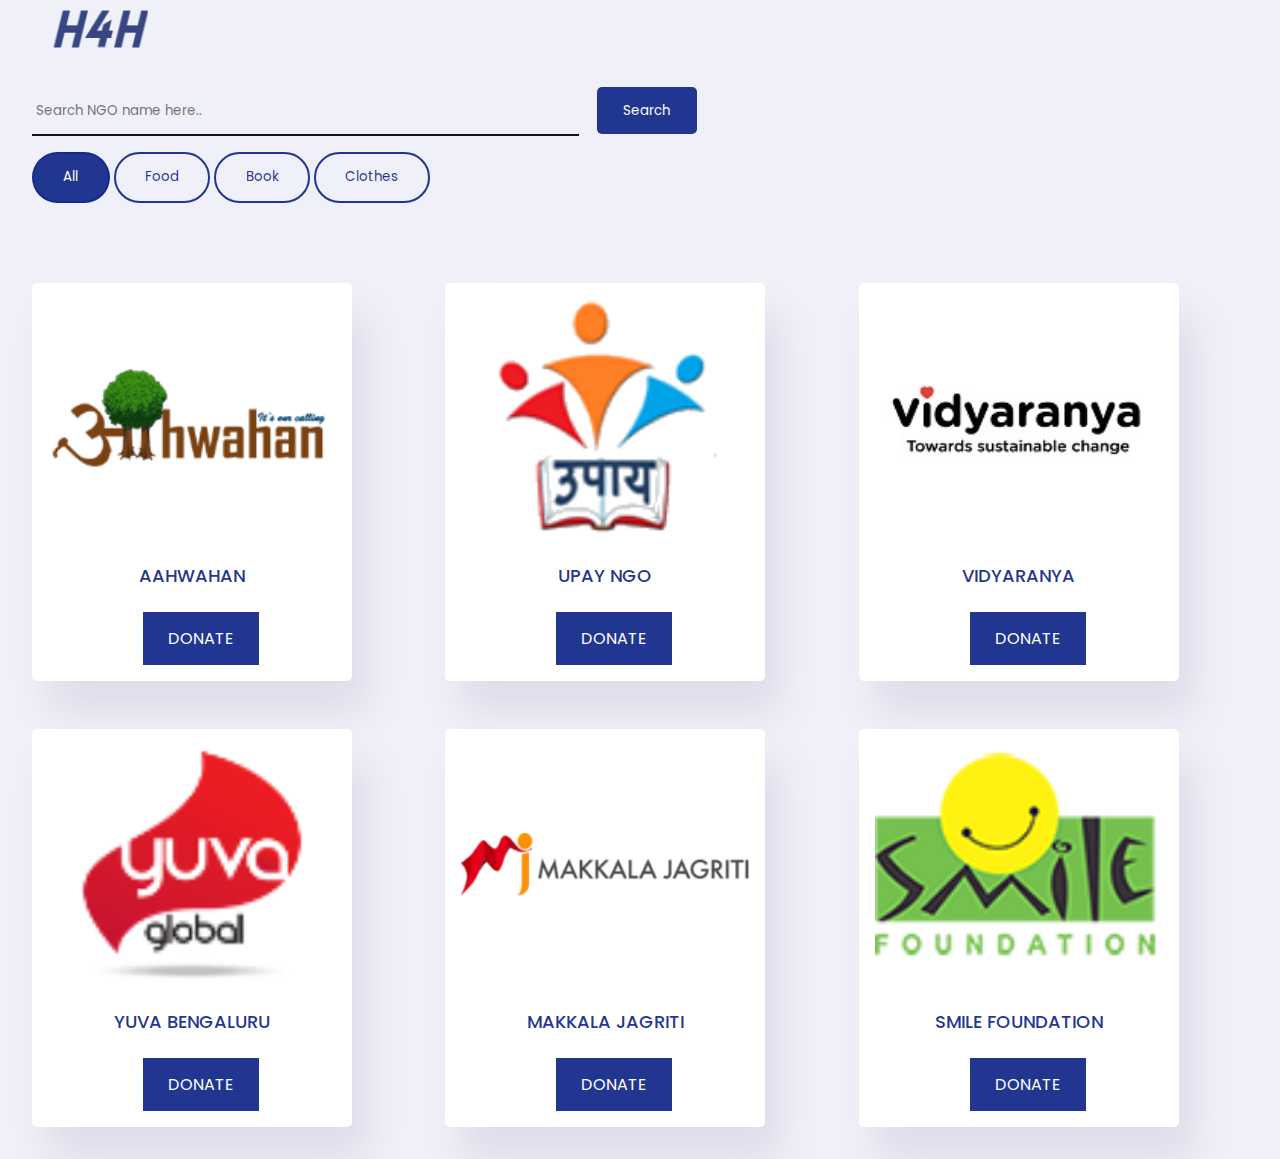
<file: H4H-main/bridge_the_gap-a-donation-website/login/search/index.html>
<!DOCTYPE html>
<html lang="en">
  <head>
    <meta name="viewport" content="width=device-width, initial-scale=1.0" />
    <title>Product Filter And Search</title>
    <!-- Google Font -->
    <link
      href="https://fonts.googleapis.com/css2?family=Poppins:wght@400;500&display=swap"
      rel="stylesheet"
    />
    <!-- Stylesheet -->
    <link rel="stylesheet" href="style.css" />
  </head>
  <body>
    <div class="main">
      <img src="images/logo.png" alt="Logo" style="width: 200px;height:auto;" class="mm">
      <!-- <h3 id="m">SEARCH FOR NGOS</h3> -->
    <div class="wrapper">
      <div id="search-container">
        <input
          type="search"
          id="search-input"
          placeholder="Search NGO name here.."
        />
        <button id="search">Search</button>
      </div>
      <div id="buttons">
        <button class="button-value" onclick="filterProduct('all')">All</button>
        <button class="button-value" onclick="filterProduct('Food')">
          Food
        </button>
        <button class="button-value" onclick="filterProduct('Book')">
          Book
        </button>
        <button class="button-value" onclick="filterProduct('Cloth')">
          Clothes
        </button>
      </div>
      <div id="products"></div>
    </div>
    <!-- Script -->
    <script src="script.js"></script>
  </body>
</html>
</file>
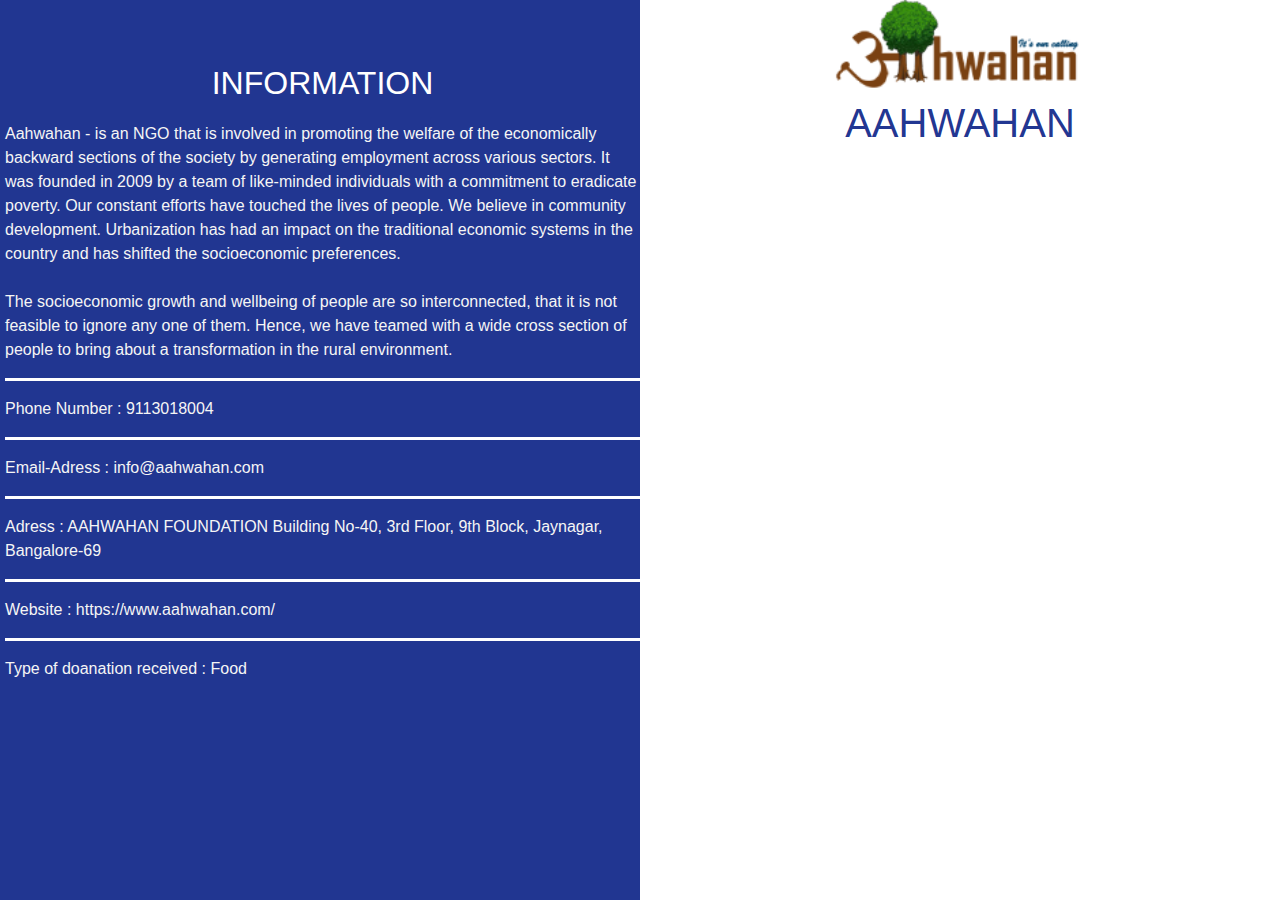
<file: H4H-main/bridge_the_gap-a-donation-website/login/search/info/aah.html>
<!DOCTYPE html>
<html>
    <head>
        <link rel="stylesheet" href="two.css">
    <link rel="stylesheet" href="https://cdn.jsdelivr.net/npm/bootstrap@4.0.0/dist/css/bootstrap.min.css" integrity="sha384-Gn5384xqQ1aoWXA+058RXPxPg6fy4IWvTNh0E263XmFcJlSAwiGgFAW/dAiS6JXm" crossorigin="anonymous">
    </head>
    <body>
        <div class="row no-gutters">
            <div class="col-md-6 no-gutters">
                <div class="left">
                    <h2  style="color: white;margin-bottom: 20px;">INFORMATION</h2>
                    <p class="des">Aahwahan - is an NGO that is involved in promoting the welfare of the
                        economically backward sections of the society by generating employment
                        across various sectors. It was founded in 2009 by a team of like-minded 
                        individuals with a commitment to eradicate poverty. Our constant efforts
                        have touched the lives of people. We believe in community development. 
                        Urbanization has had an impact on the traditional economic systems in 
                        the country and has shifted the socioeconomic preferences.
                  <br><br>
                        The socioeconomic growth and wellbeing of people are so interconnected,
                        that it is not feasible to ignore any one of them. Hence, we have teamed 
                        with a wide cross section of people to bring about a transformation in the
                        rural environment.</p>
                  <hr style="border-top: solid white;">
                    <p>Phone Number : 9113018004</p>
                    <hr style="border-top: solid white;">
                   <p>Email-Adress : info@aahwahan.com</p>
                   <hr style="border-top: solid white;">
                    <p>Adress :
                      AAHWAHAN FOUNDATION
                      Building No-40, 3rd Floor, 9th Block, Jaynagar, Bangalore-69 </p>
                      <hr style="border-top: solid white;">
                    <p>Website : https://www.aahwahan.com/ </p>
                    <hr style="border-top: solid white;">
                    <p>Type of doanation received : Food</p>
                </div>
            </div>
            <div class="col-md-6 no-gutters">
                <div class="right">
                    <img src="../images/aha.png" alt="AAHWAHAN">
                    <h1 style="color: rgba(20, 42, 139, 0.945);">AAHWAHAN</h1>
                      <iframe src="https://www.google.com/maps/embed?pb=!1m18!1m12!1m3!1d498103.3118678247!2d76.96456012904966!3d12.750425217302325!2m3!1f0!2f0!3f0!3m2!1i1024!2i768!4f13.1!3m3!1m2!1s0x3bae153bfeb2b995%3A0x3c17d7407f8748e2!2sAahwahan%20Foundation!5e0!3m2!1sen!2sin!4v1656520842095!5m2!1sen!2sin" width="759" height="562.5" style="border:0;" allowfullscreen="" loading="lazy" referrerpolicy="no-referrer-when-downgrade">
                </div>
            </div>
        </div>
    </body>
</html>
</file>
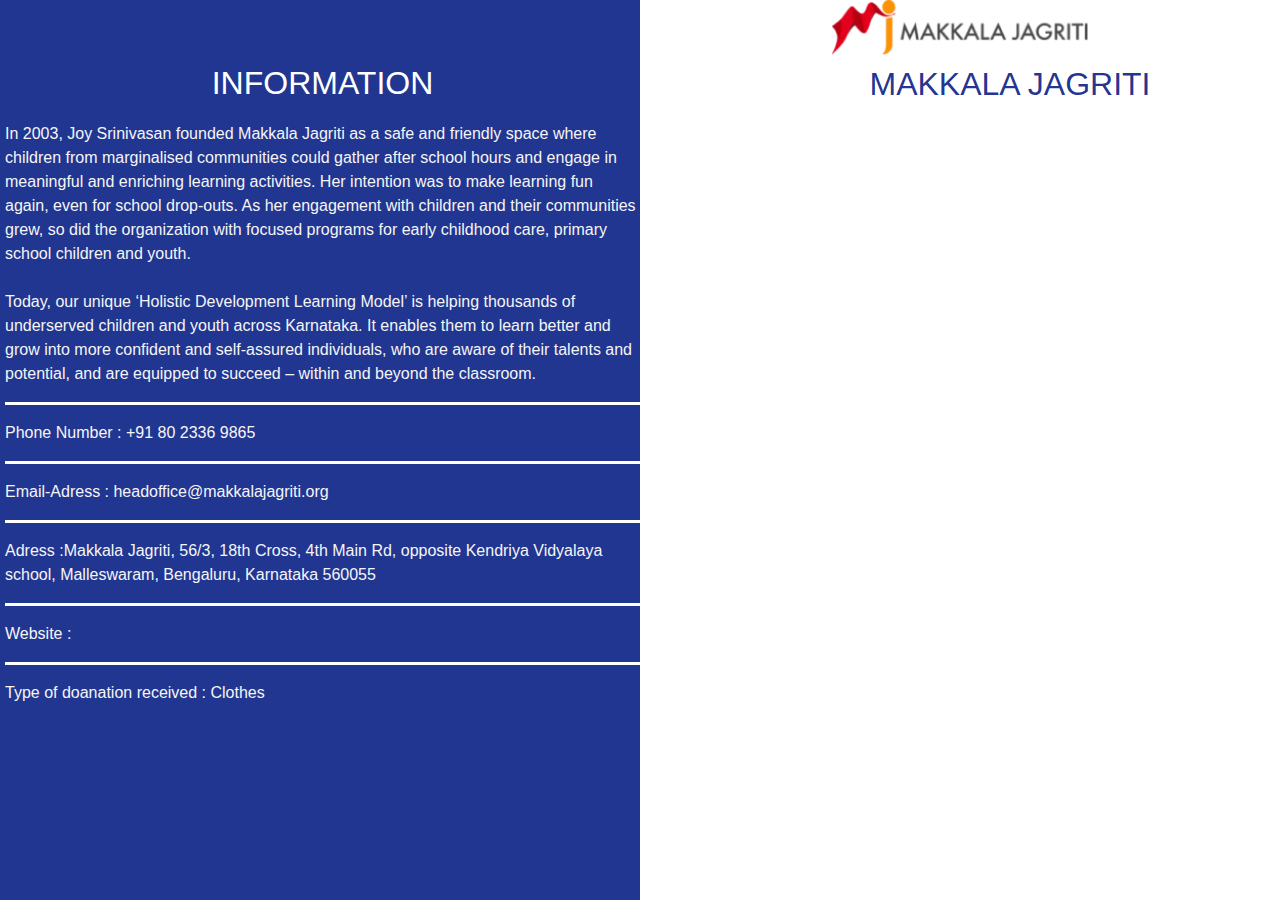
<file: H4H-main/bridge_the_gap-a-donation-website/login/search/info/mak.html>
<!DOCTYPE html>
<html>
    <head>
        <link rel="stylesheet" href="two.css">
    <link rel="stylesheet" href="https://cdn.jsdelivr.net/npm/bootstrap@4.0.0/dist/css/bootstrap.min.css" integrity="sha384-Gn5384xqQ1aoWXA+058RXPxPg6fy4IWvTNh0E263XmFcJlSAwiGgFAW/dAiS6JXm" crossorigin="anonymous">
    </head>
    <body>
        <div class="row no-gutters">
            <div class="col-md-6 no-gutters">
                <div class="left">
                    <h2  style="color: white;margin-bottom: 20px;">INFORMATION</h2>
                    <p >
 In 2003, Joy Srinivasan founded Makkala Jagriti as a safe and friendly space 
 where children from marginalised communities could gather after school hours 
 and engage in meaningful and enriching learning activities. Her intention was 
 to make learning fun again, even for school drop-outs. As her engagement with 
 children and their communities grew, so did the organization with focused 
 programs for early childhood care, primary school children and youth.
<br><br>
Today, our unique ‘Holistic Development Learning Model’ is helping thousands of
 underserved children and youth across Karnataka. It enables them to learn 
 better and grow into more confident and self-assured individuals, who are 
 aware of their talents and potential, and are equipped to succeed – within and
  beyond the classroom.
                        </p>
                  <hr style="border-top: solid white;">
                    <p>Phone Number : +91 80 2336 9865</p>
                    <hr style="border-top: solid white;">
                   <p>Email-Adress : headoffice@makkalajagriti.org</p>
                   <hr style="border-top: solid white;">
                    <p>Adress :Makkala Jagriti, 56/3, 18th Cross, 4th Main Rd, 
                        opposite Kendriya Vidyalaya school, Malleswaram, Bengaluru, Karnataka 560055
                       </p>
                      <hr style="border-top: solid white;">
                    <p>Website :  </p>
                    <hr style="border-top: solid white;">
                    <p>Type of doanation received : Clothes</p>
                </div>
            </div>
            <div class="col-md-6 no-gutters">
                <div class="right">
                    <img src="../images/m.png" alt="Makkala Jagruthi">
                    <h2 style="color: rgba(20, 42, 139, 0.945); padding-left: 100px;">MAKKALA JAGRITI</h2>
                    <iframe src="https://www.google.com/maps/embed?pb=!1m18!1m12!1m3!1d497987.61519542517!2d76.9522468905215!3d12.809104834305337!2m3!1f0!2f0!3f0!3m2!1i1024!2i768!4f13.1!3m3!1m2!1s0x3bae15cf5c2a4caf%3A0xcd4d1652693e08de!2sMakkala%20Jagriti!5e0!3m2!1sen!2sin!4v1656579887465!5m2!1sen!2sin" width="759" height="612.5" style="border:0;" allowfullscreen="" loading="lazy" referrerpolicy="no-referrer-when-downgrade"></iframe>
                </div>
            </div>
        </div>
    </body>
</html>
</file>
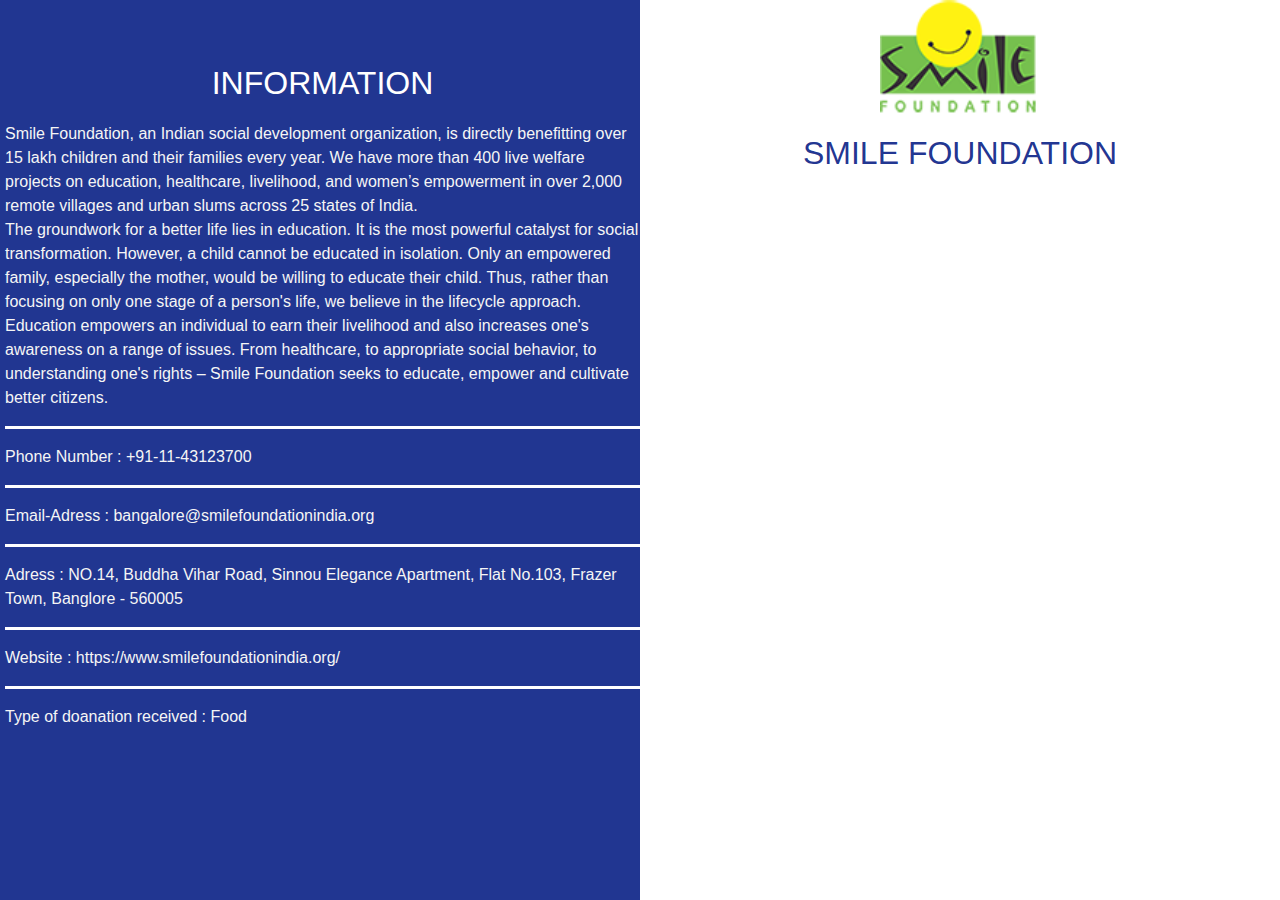
<file: H4H-main/bridge_the_gap-a-donation-website/login/search/info/smile.html>
<!DOCTYPE html>
<html>
    <head>
        <link rel="stylesheet" href="two.css">
    <link rel="stylesheet" href="https://cdn.jsdelivr.net/npm/bootstrap@4.0.0/dist/css/bootstrap.min.css" integrity="sha384-Gn5384xqQ1aoWXA+058RXPxPg6fy4IWvTNh0E263XmFcJlSAwiGgFAW/dAiS6JXm" crossorigin="anonymous">
    </head>
    <body>
        <div class="row no-gutters">
            <div class="col-md-6 no-gutters">
                <div class="left">
                    <h2  style="color: white;margin-bottom: 20px;">INFORMATION</h2>
<p>Smile Foundation, an Indian social development organization, is directly 
    benefitting over 15 lakh children and their families every year. We have 
    more than 400 live welfare projects on education, healthcare, livelihood, 
    and women’s empowerment in over 2,000 remote villages and urban slums 
    across 25 states of India.
<br>
The groundwork for a better life lies in education. It is the most powerful 
catalyst for social transformation. However, a child cannot be educated in 
isolation. Only an empowered family, especially the mother, would be willing to
 educate their child. Thus, rather than focusing on only one stage of a 
 person's life, we believe in the lifecycle approach.
           <br>             
Education empowers an individual to earn their livelihood and also increases 
one's awareness on a range of issues. From healthcare, to appropriate social 
behavior, to understanding one's rights – Smile Foundation seeks to educate, 
empower and cultivate better citizens.</p>
                  <hr style="border-top: solid white;">
                    <p>Phone Number : +91-11-43123700</p>
                    <hr style="border-top: solid white;">
                   <p>Email-Adress :  bangalore@smilefoundationindia.org
                </p>
                   <hr style="border-top: solid white;">
                    <p>Adress :
                        NO.14, Buddha Vihar Road, Sinnou Elegance Apartment, Flat No.103,
                        Frazer Town, Banglore - 560005 </p>
                      <hr style="border-top: solid white;">
                    <p>Website : https://www.smilefoundationindia.org/</p>
                    <hr style="border-top: solid white;">
                    <p>Type of doanation received : Food</p>
                </div>
            </div>
            <div class="col-md-6 no-gutters">
                <div class="right">
                    <img src="../images/smile.png" alt="Smile Foundation" class="change">
                    <h2 style="color: rgba(20, 42, 139, 0.945);">SMILE FOUNDATION</h2>
                    <iframe src="https://www.google.com/maps/embed?pb=!1m18!1m12!1m3!1d498086.9424142288!2d76.97343718728793!3d12.758743676642181!2m3!1f0!2f0!3f0!3m2!1i1024!2i768!4f13.1!3m3!1m2!1s0x3bae168500000001%3A0x68caaa1095f2133e!2sSmile%20Foundation!5e0!3m2!1sen!2sin!4v1656568120363!5m2!1sen!2sin" width="759" height="530" style="border:0;" allowfullscreen="" loading="lazy" referrerpolicy="no-referrer-when-downgrade"></iframe>
                </div>
            </div>
        </div>
    </body>
</html>
</file>
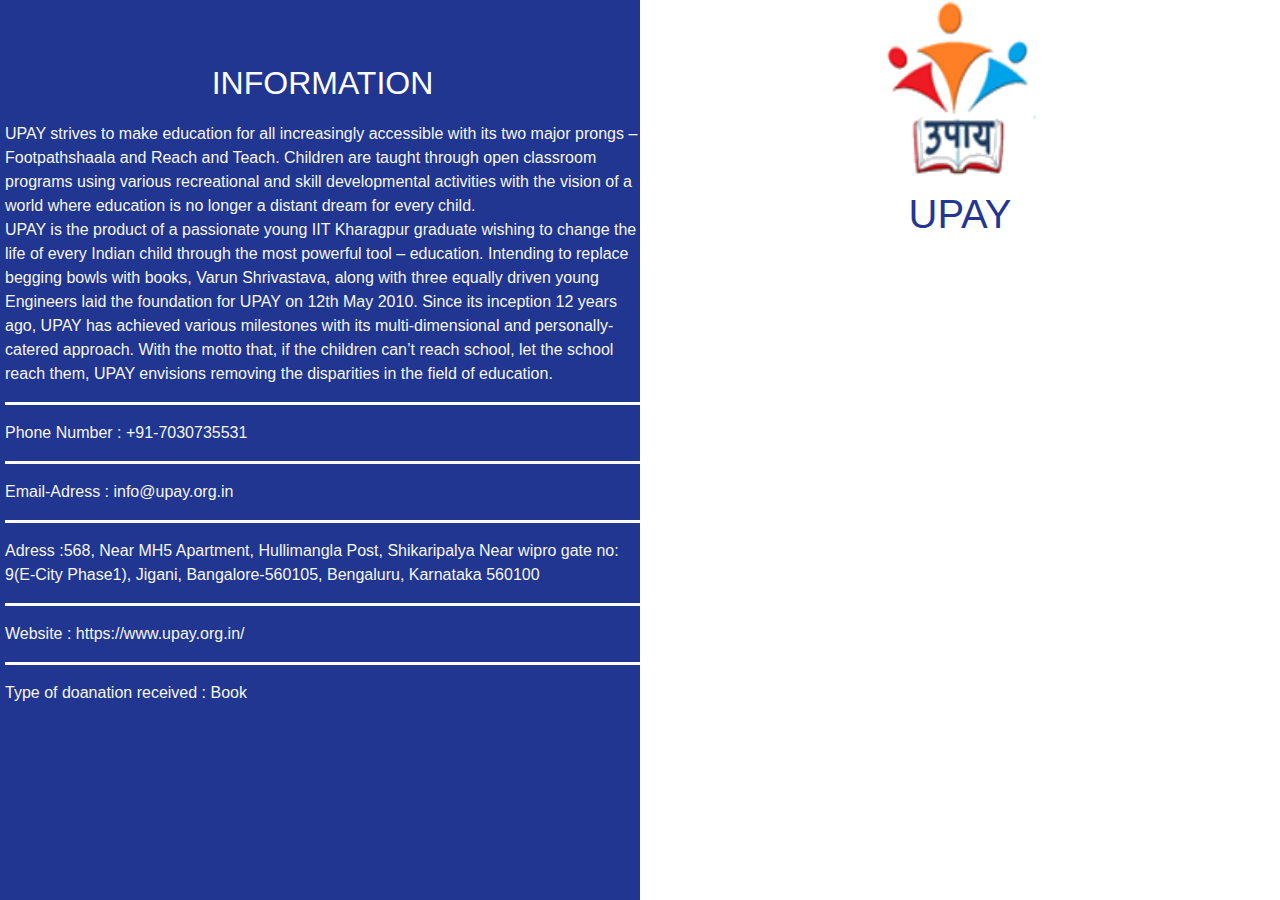
<file: H4H-main/bridge_the_gap-a-donation-website/login/search/info/upay.html>
<!DOCTYPE html>
<html>
    <head>
        <link rel="stylesheet" href="two.css">
    <link rel="stylesheet" href="https://cdn.jsdelivr.net/npm/bootstrap@4.0.0/dist/css/bootstrap.min.css" integrity="sha384-Gn5384xqQ1aoWXA+058RXPxPg6fy4IWvTNh0E263XmFcJlSAwiGgFAW/dAiS6JXm" crossorigin="anonymous">
    </head>
    <body>
        <div class="row no-gutters">
            <div class="col-md-6 no-gutters">
                <div class="left">
                    <h2  style="color: white;margin-bottom: 20px;">INFORMATION</h2>
                    <p >
UPAY strives to make education for all increasingly accessible with its two 
major prongs – Footpathshaala and Reach and Teach. Children are taught through 
open classroom programs using various recreational and skill developmental 
activities with the vision of a world where education is no longer a distant 
dream for every child.
<br>
UPAY is the product of a passionate young IIT Kharagpur graduate wishing to 
change the life of every Indian child through the most powerful tool – education.
 Intending to replace begging bowls with books, Varun Shrivastava, along with 
 three equally driven young Engineers laid the foundation for UPAY on 12th May 
 2010. Since its inception 12 years ago, UPAY has achieved various milestones 
 with its multi-dimensional and personally-catered approach. With the motto 
 that, if the children can’t reach school, let the school reach them, UPAY 
 envisions removing the disparities in the field of education.
                    </p>
                  <hr style="border-top: solid white;">
                    <p>Phone Number : +91-7030735531</p>
                    <hr style="border-top: solid white;">
                   <p>Email-Adress : info@upay.org.in</p>
                   <hr style="border-top: solid white;">
                    <p>Adress :568, Near MH5 Apartment, Hullimangla Post, Shikaripalya Near wipro gate no: 9(E-City Phase1), Jigani, 
                        Bangalore-560105, Bengaluru, Karnataka 560100
                       </p>
                      <hr style="border-top: solid white;">
                    <p>Website : https://www.upay.org.in/ </p>
                    <hr style="border-top: solid white;">
                    <p>Type of doanation received : Book</p>
                </div>
            </div>
            <div class="col-md-6 no-gutters">
                <div class="right">
                    <img src="../images/upay.png" alt=" UPAY" class="change2">
                    <h1 style="color: rgba(20, 42, 139, 0.945);">UPAY</h1>
                    <iframe src="https://www.google.com/maps/embed?pb=!1m18!1m12!1m3!1d498197.6226706572!2d76.99308802612563!3d12.702394984996614!2m3!1f0!2f0!3f0!3m2!1i1024!2i768!4f13.1!3m3!1m2!1s0x3bae6d171ed1fc09%3A0x15738a3932dfceee!2sUPAY%20NGO%20Bangalore%20Office!5e0!3m2!1sen!2sin!4v1656578386284!5m2!1sen!2sin" width="759" height="515" style="border:0;" allowfullscreen="" loading="lazy" referrerpolicy="no-referrer-when-downgrade"></iframe>
                </div>
            </div>
        </div>
    </body>
</html>
</file>
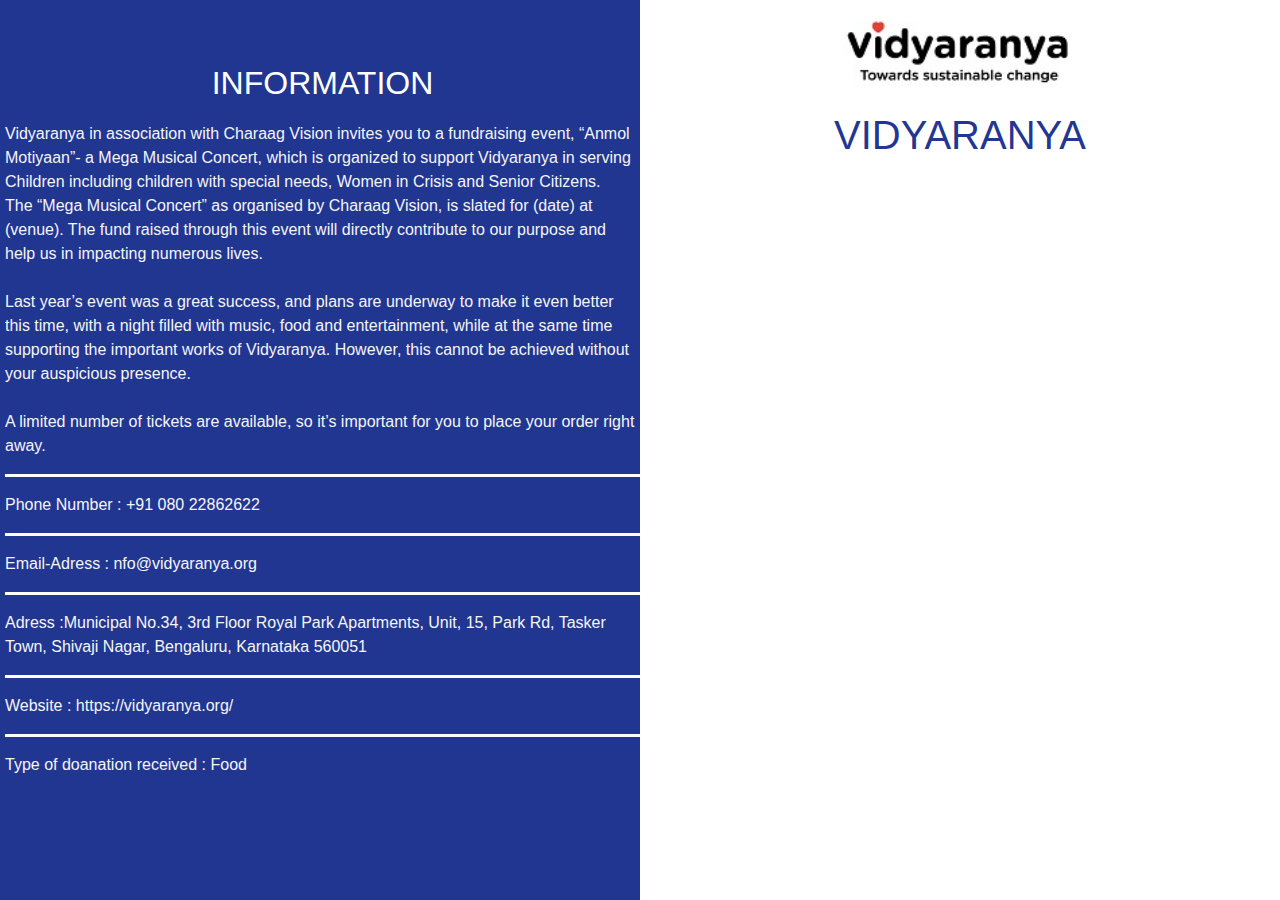
<file: H4H-main/bridge_the_gap-a-donation-website/login/search/info/vidya.html>
<!DOCTYPE html>
<html>
    <head>
        <link rel="stylesheet" href="two.css">
    <link rel="stylesheet" href="https://cdn.jsdelivr.net/npm/bootstrap@4.0.0/dist/css/bootstrap.min.css" integrity="sha384-Gn5384xqQ1aoWXA+058RXPxPg6fy4IWvTNh0E263XmFcJlSAwiGgFAW/dAiS6JXm" crossorigin="anonymous">
    </head>
    <body>
        <div class="row no-gutters">
            <div class="col-md-6 no-gutters">
                <div class="left">
                    <h2  style="color: white;margin-bottom: 20px;">INFORMATION</h2>
                    <p >
Vidyaranya in association with Charaag Vision invites you to a fundraising 
event, “Anmol Motiyaan”- a Mega Musical Concert, which is organized to support  Vidyaranya in serving Children including children with special needs, Women in Crisis and Senior Citizens.
<br>
 The “Mega Musical Concert” as organised by Charaag Vision, is slated for
  (date) at (venue). The fund raised through this event will directly 
  contribute to our purpose and help us in impacting numerous lives.
    <br>  <br>                  
 Last year’s event was a great success, and plans are underway to make it 
 even better this time, with a night filled with music, food and entertainment, while at the same time supporting the important works of Vidyaranya. However, this cannot be achieved without your auspicious presence.
        <br>  <br>              
A limited number of tickets are available, so it’s important for you to place
 your order right away.
                    </p>
                  <hr style="border-top: solid white;">
                    <p>Phone Number : +91 080 22862622 </p>
                    <hr style="border-top: solid white;">
                   <p>Email-Adress : nfo@vidyaranya.org</p>
                   <hr style="border-top: solid white;">
                    <p>Adress :Municipal No.34, 3rd Floor Royal Park Apartments,
                         Unit, 15, Park Rd, Tasker Town, Shivaji Nagar, Bengaluru, Karnataka 560051
                       </p>
                      <hr style="border-top: solid white;">
                    <p>Website : https://vidyaranya.org/ </p>
                    <hr style="border-top: solid white;">
                    <p>Type of doanation received : Food</p>
                </div>
            </div>
            <div class="col-md-6 no-gutters">
                <div class="right">
                    <img src="../images/vidya.jpg" alt=" Vidyaranya" class="">
                    <h1 style="color: rgba(20, 42, 139, 0.945);">VIDYARANYA</h1>
                    <iframe src="https://www.google.com/maps/embed?pb=!1m18!1m12!1m3!1d996178.3868425874!2d76.68551728328089!3d12.757600099510789!2m3!1f0!2f0!3f0!3m2!1i1024!2i768!4f13.1!3m3!1m2!1s0x3bae16641a10b497%3A0xb4c6fa0bd26899c4!2sVidyaranya!5e0!3m2!1sen!2sin!4v1656579356104!5m2!1sen!2sin" width="759" height="546" style="border:0;" allowfullscreen="" loading="lazy" referrerpolicy="no-referrer-when-downgrade"></iframe>
                </div>
            </div>
        </div>
    </body>
</html>
</file>
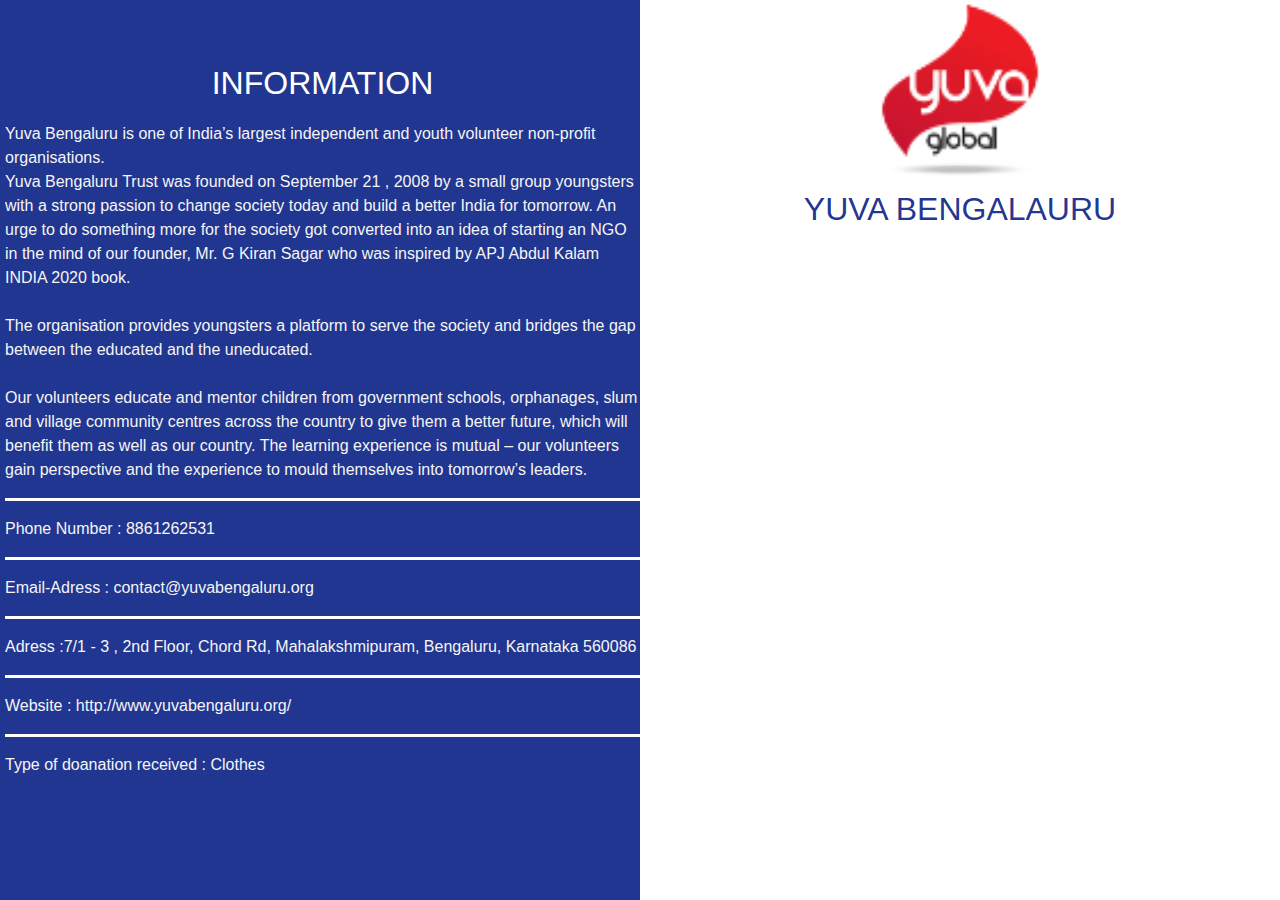
<file: H4H-main/bridge_the_gap-a-donation-website/login/search/info/yuva.html>
<!DOCTYPE html>
<html>
    <head>
        <link rel="stylesheet" href="two.css">
    <link rel="stylesheet" href="https://cdn.jsdelivr.net/npm/bootstrap@4.0.0/dist/css/bootstrap.min.css" integrity="sha384-Gn5384xqQ1aoWXA+058RXPxPg6fy4IWvTNh0E263XmFcJlSAwiGgFAW/dAiS6JXm" crossorigin="anonymous">
    </head>
    <body>
        <div class="row no-gutters">
            <div class="col-md-6 no-gutters">
                <div class="left">
                    <h2  style="color: white;margin-bottom: 20px;">INFORMATION</h2>
<p>
    Yuva Bengaluru  is one of India’s largest independent and youth volunteer 
    non-profit organisations.
<br>
Yuva Bengaluru Trust was founded on September 21 , 2008 by a small group 
youngsters with a strong passion to change society today and build a better 
India for tomorrow. An urge to do something more for the society got converted 
into an idea of starting an NGO in the mind of our founder, Mr. G Kiran Sagar 
who was inspired by APJ Abdul Kalam INDIA 2020 book.
<br><br>
The organisation provides youngsters a platform to serve the society and bridges
 the gap between the educated and the uneducated.
<br><br>
Our volunteers educate and mentor children from government schools, orphanages, slum and village community centres across the country to give them a better future, which will benefit them as well as our country. The learning experience is mutual – our volunteers gain perspective and the experience to mould themselves into tomorrow’s leaders.
</p>
                  <hr style="border-top: solid white;">
                    <p>Phone Number : 8861262531</p>
                    <hr style="border-top: solid white;">
                   <p>Email-Adress :  contact@yuvabengaluru.org
                   <hr style="border-top: solid white;">
                    <p>Adress :7/1 - 3 , 2nd Floor, Chord Rd,
                         Mahalakshmipuram, Bengaluru, Karnataka 560086
                         </p>
                      <hr style="border-top: solid white;">
                    <p>Website :  http://www.yuvabengaluru.org/</p>
                    <hr style="border-top: solid white;">
                    <p>Type of doanation received : Clothes</p>
                </div>
            </div>
            <div class="col-md-6 no-gutters">
                <div class="right">
                    <img src="../images/yuva.png" alt="Yuva Bengaluru" class="change2">
                    <h2 style="color: rgba(20, 42, 139, 0.945);">YUVA BENGALAURU</h2>
                    <iframe src="https://www.google.com/maps/embed?pb=!1m18!1m12!1m3!1d498084.0154450333!2d76.95136318096299!3d12.760230511486139!2m3!1f0!2f0!3f0!3m2!1i1024!2i768!4f13.1!3m3!1m2!1s0x3bae1619ceebd60f%3A0x3828212af1e87e5f!2sYuva%20Bengaluru!5e0!3m2!1sen!2sin!4v1656580517125!5m2!1sen!2sin" width="759" height="526" style="border:0;" allowfullscreen="" loading="lazy" referrerpolicy="no-referrer-when-downgrade"></iframe>
                </div>
            </div>
        </div>
    </body>
</html>
</file>
<file: H4H-main/bridge_the_gap-a-donation-website/login/search/style.css>
* {
  padding: 0;
  margin: 0;
  box-sizing: border-box;
  border: none;
  outline: none;
  font-family: "Poppins", sans-serif;
}
body {
  background-color: #f0f0f9;
}
#main{
  top: 5%;
}
.wrapper {
  width: 95%;
  margin: 0 auto;
}
#search-container {
  margin: 1em 0;
}
#search-container input {
  background-color: transparent;
  width: 45%;
  border-bottom: 2px solid #110f29;
  padding: 1em 0.3em;
}
#search-container input:focus {
  border-bottom-color: rgba(20, 42, 139, 0.945);
}
#search-container button {
  padding: 1em 2em;
  margin-left: 1em;
  background-color: rgba(20, 42, 139, 0.945);
  color: #ffffff;
  border-radius: 5px;
  margin-top: 0.5em;
}
.button-value {
  border: 2px solid rgba(20, 42, 139, 0.945);
  padding: 1em 2.2em;
  border-radius: 3em;
  background-color: transparent;
  color: rgba(20, 42, 139, 0.945);
  cursor: pointer;
}
.active {
  background-color: rgba(20, 42, 139, 0.945);
  color: #ffffff;
}
#products {
  display: grid;
  grid-template-columns: auto auto auto;
  grid-column-gap: 1.5em;
  padding: 2em 0;
}
.card {

  background-color: #ffffff;
  max-width: 20em;
  margin-top: 3em;
  padding: 1em;
  border-radius: 5px;
  box-shadow: 1em 2em 2.5em rgba(1, 2, 68, 0.08);
}
.card:hover {
  color: rgba(20, 42, 139, 0.945);
  box-shadow: 4px 4px 34px rgba(20, 42, 139, 0.945) inset;
}

.image-container {
  text-align: center;
}
img {
  max-width: 100%;
  object-fit: contain;
  height: 15em;
}
.container {
  padding-top: 1em;
  color: #110f29;
}
.container h5 {
  font-weight: 500;
}
.hide {
  display: none;
}
@media screen and (max-width: 720px) {
  img {
    max-width: 100%;
    object-fit: contain;
    height: 10em;
  }
  .card {
    max-width: 10em;
    margin-top: 1em;
  }
  #products {
    grid-template-columns: auto auto;
    grid-column-gap: 1em;
  }
}
h5{
  color: rgba(20, 42, 139, 0.945);
  font-size: large;
  margin-bottom: 8%;
  text-align: center;
}

a:link, a:visited {
  position: relative;
left: 33%;
  background-color: rgba(20, 42, 139, 0.945);
  color: white;
  padding: 14px 25px;
  text-align: center;
  text-decoration: none;
  display: inline-block;
}

a:hover, a:active {
  background-color: #4d84e2;
}
.mm
{
  position: relative;
  text-align: center;
}
</file>
<file: H4H-main/bridge_the_gap-a-donation-website/login/search/info/two.css>
.left,.right
{
    height: 100vh;
    width: 100%;
}
.left
{
    background: rgba(20, 42, 139, 0.945);
}
@media screen and (min-width : 768px)
{
    .left,.right{
        height: 100vh;
    }
}
h2,h1{
    text-align: center;
}
.left{
    color: whitesmoke;
    padding-top: 10%;
    padding-left: 5px;
}
img{
    display: block;
    margin-left: auto;
    margin-right: auto;
    margin-bottom: 10px;
    width: 40%;
}
iframe
{
    margin-top: 20px;
}
.change
{
    width :25%;
}
.change2
{
    width:25%;
    height: 20%;
}
</file>
